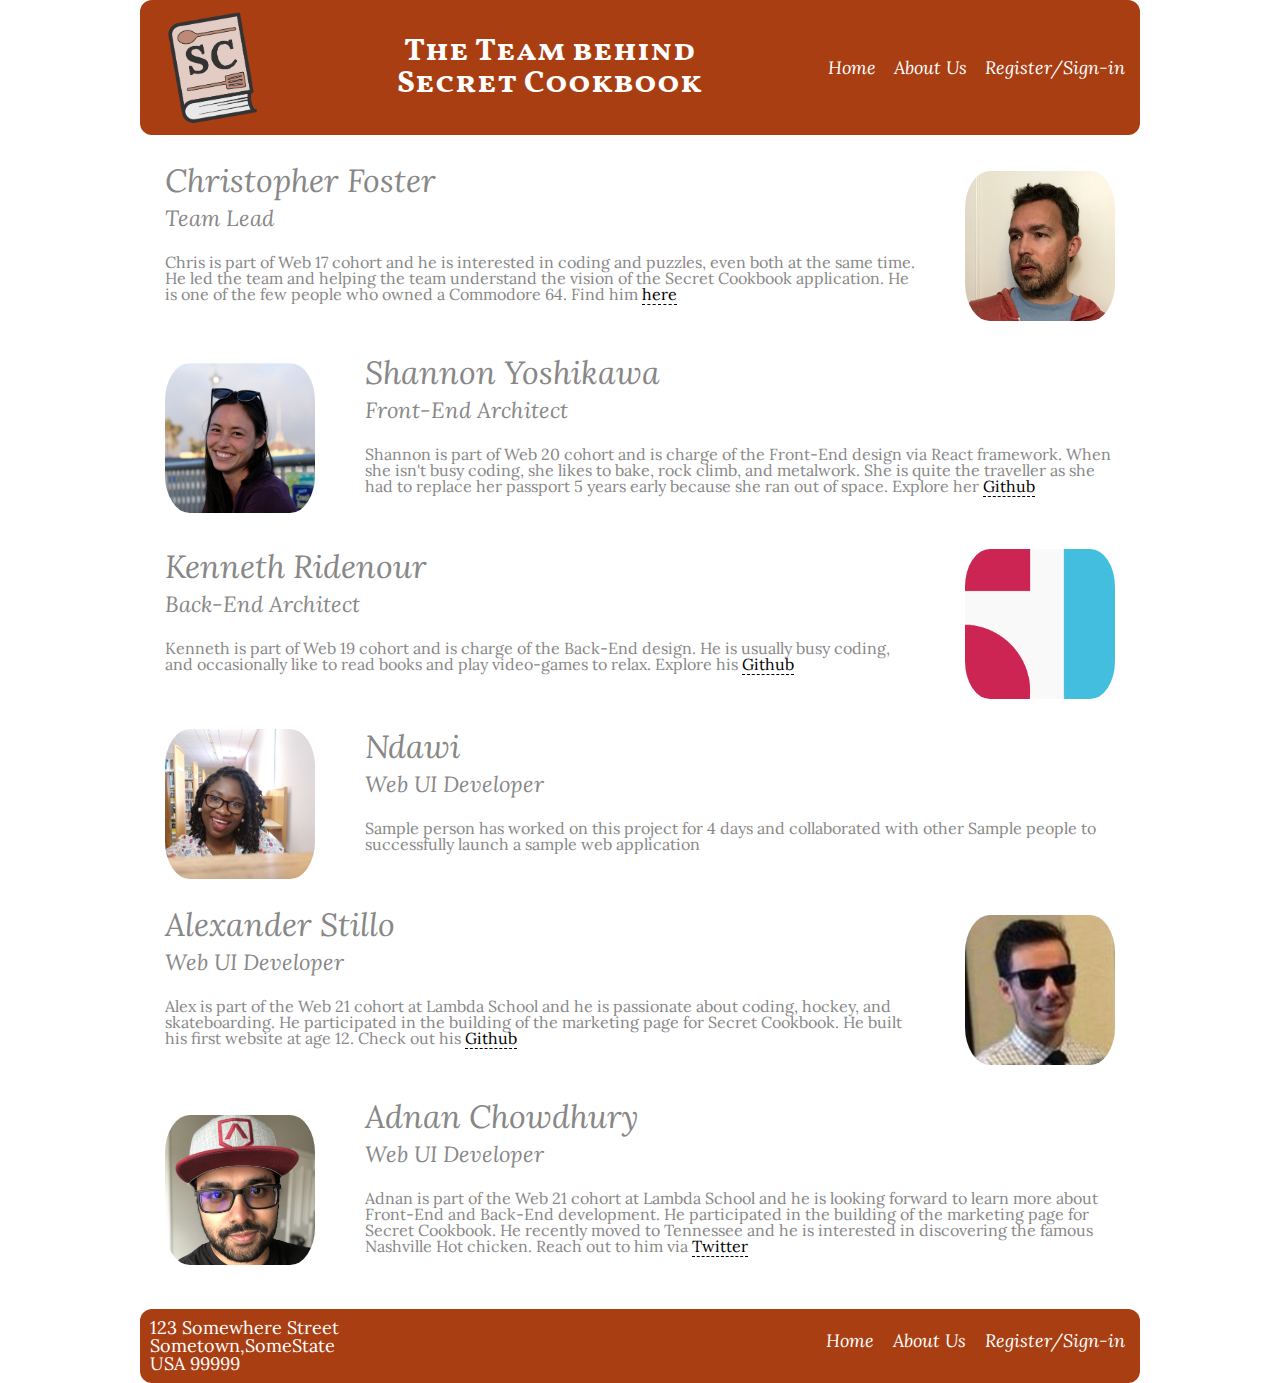
<file: about-us.html>
<!doctype html>

<html lang="en">
<head>
  <meta charset="utf-8">
  <meta name="viewport" content="width=device-width, initial-scale=1.0">
  <title>Secret Family Cookbook Team</title>

  <link href="https://fonts.googleapis.com/css?family=Lora:400,400i&display=swap" rel="stylesheet">
  <link href="https://fonts.googleapis.com/css?family=Vollkorn+SC:400,600&display=swap" rel="stylesheet">
  <link href="css/index.css" rel="stylesheet">

  <link rel="shortcut icon" href="/img/secret-cookbook-logo.png" />

  <!--[if lt IE 9]>
    <script src="https://cdnjs.cloudflare.com/ajax/libs/html5shiv/3.7.3/html5shiv.js"></script>
  <![endif]-->
</head>
<body>

    <header class="about-us-header">
        <img src="img/secret-cookbook-logo.png" alt="Sample Logo" onclick="window.location.href = 'index.html';">
        <h1>The Team behind<br>Secret Cookbook</h1>
        <nav>
            <a href="index.html">Home</a>
            <a href="about-us.html">About Us</a>
            <a href="https://lambdaschool-cookbook.netlify.com/">Register/Sign-in</a>
        </nav>
    </header>
    
    <section class="team">
      <div class="member-detail">
        <h2>Christopher Foster</h2><br><h3>Team Lead</h3>
        <p>Chris is part of Web 17 cohort and he is interested in coding and puzzles, even both at the same time. He led the team and helping the team understand the vision of the Secret Cookbook application. He is one of the few people who owned a Commodore 64. Find him <a href="https://christopherjfoster.dev/">here</a></p>
      </div>
      <img src="img/chris.png" alt="Picture of Chris">
    </section>

    <section class="team alternate">
        <div class="member-detail">
          <h2>Shannon Yoshikawa</h2><br><h3>Front-End Architect</h3>
          <p>Shannon is part of Web 20 cohort and is charge of the Front-End design via React framework. When she isn't busy coding, she likes to bake, rock climb, and metalwork. She is quite the traveller as she had to replace her passport 5 years early because she ran out of space. Explore her <a href="https://github.com/shannonyoshi/">Github</a></p>
        </div>
        <img src="img/shannon.png" alt="Picture of Shannon">
      </section>

      <section class="team">
        <div class="member-detail">
          <h2>Kenneth Ridenour</h2><br><h3>Back-End Architect</h3>
          <p>Kenneth is part of Web 19 cohort and is charge of the Back-End design. He is usually busy coding, and occasionally like to read books and play video-games to relax. Explore his <a href="https://github.com/ken1286">Github</a></p>
        </div>
        <img src="img/SamplePersonPic.png" alt="sample guy">
      </section>
  
      <section class="team alternate">
          <div class="member-detail">
            <h2>Ndawi</h2><br><h3>Web UI Developer</h3>
            <p>Sample person has worked on this project for 4 days and collaborated with other Sample people to successfully launch a sample web application</p>
          </div>
          <img src="img/ndawi.png" alt="Picture of Ndawi">
        </section>
        
        <section class="team">
          <div class="member-detail">
            <h2>Alexander Stillo</h2><br><h3>Web UI Developer</h3>
            <p>Alex is part of the Web 21 cohort at Lambda School and he is passionate about coding, hockey, and skateboarding. He participated in the building of the marketing page for Secret Cookbook. He built his first website at age 12. Check out his <a href="https://github.com/astillo">Github</a></p>
          </div>
          <img id="pic-fix" src="img/alex.png" alt="Picture of Alex">
        </section>
    
        <section class="team alternate">
            <div class="member-detail">
              <h2>Adnan Chowdhury</h2><br><h3>Web UI Developer</h3>
              <p>Adnan is part of the Web 21 cohort at Lambda School and he is looking forward to learn more about Front-End and Back-End development. He participated in the building of the marketing page for Secret Cookbook. He recently moved to Tennessee and he is interested in discovering the famous Nashville Hot chicken. Reach out to him via <a href="https://twitter.com/Ultra_Prism">Twitter</a> </p>
            </div>
            <img src="img/adnan.jpg" alt="a guy wearing a cool hat">
          </section>

    <footer class="about-us-footer">
        <div class='contact'>123 Somewhere Street <br>Sometown,SomeState<br>USA 99999</div>
        <nav>
            <a href="index.html">Home</a>
            <a href="about-us.html">About Us</a>
            <a href="https://lambdaschool-cookbook.netlify.com/">Register/Sign-in</a>
        </nav>
    </footer>
</body>
</html>
</file>
<file: css/index.css>
/* http://meyerweb.com/eric/tools/css/reset/ 
   v2.0 | 20110126
   License: none (public domain)
*/
html,
body,
div,
span,
applet,
object,
iframe,
h1,
h2,
h3,
h4,
h5,
h6,
p,
blockquote,
pre,
a,
abbr,
acronym,
address,
big,
cite,
code,
del,
dfn,
em,
img,
ins,
kbd,
q,
s,
samp,
small,
strike,
strong,
sub,
sup,
tt,
var,
b,
u,
i,
center,
dl,
dt,
dd,
ol,
ul,
li,
fieldset,
form,
label,
legend,
table,
caption,
tbody,
tfoot,
thead,
tr,
th,
td,
article,
aside,
canvas,
details,
embed,
figure,
figcaption,
footer,
header,
hgroup,
menu,
nav,
output,
ruby,
section,
summary,
time,
mark,
audio,
video {
  margin: 0;
  padding: 0;
  border: 0;
  font-size: 100%;
  font: inherit;
  vertical-align: baseline;
}
/* HTML5 display-role reset for older browsers */
article,
aside,
details,
figcaption,
figure,
footer,
header,
hgroup,
menu,
nav,
section {
  display: block;
}
body {
  line-height: 1;
}
ol,
ul {
  list-style: none;
}
blockquote,
q {
  quotes: none;
}
blockquote:before,
blockquote:after,
q:before,
q:after {
  content: '';
  content: none;
}
table {
  border-collapse: collapse;
  border-spacing: 0;
}
* {
  box-sizing: border-box;
}
html {
  font-size: 62.5%;
}
html,
body {
  font-family: 'Lora', serif;
  font-style: italic;
  color: #888787;
  animation-name: fadein;
  animation-duration: 2s;
}
@keyframes fadein {
  from {
    opacity: 0;
  }
  to {
    opacity: 1;
  }
}
h1 {
  font-size: 5rem;
  font-family: 'Vollkorn SC', serif;
  font-weight: bold;
  font-style: initial;
  color: black;
}
h2 {
  font-size: 3.2rem;
}
h3 {
  font-size: 2.2rem;
}
p {
  font-size: 1.6rem;
}
body {
  max-width: 1000px;
  width: 100%;
  margin: 0 auto;
}
header {
  padding-top: 10px;
  padding-bottom: 10px;
  display: flex;
  justify-content: space-between;
  align-items: center;
  border-radius: 12px;
  background-color: #aa3e13;
}
header p {
  font-family: 'Vollkorn SC', serif;
  font-weight: bold;
  font-style: initial;
  color: white;
  padding-left: 15px;
}
@media (max-width:500px) {
  header p {
    font-size: 2.1rem;
    padding-bottom: 20px;
  }
}
@media (max-width:500px) {
  header {
    flex-direction: column;
  }
}
nav a {
  text-decoration: none;
  color: white;
  font-size: 1.8rem;
  padding-right: 15px;
  transition-duration: 0.4s;
}
nav a:hover {
  color: black;
}
.intro {
  margin-top: 40px;
  text-align: center;
}
@media (max-width:500px) {
  .intro h2 {
    padding: 1.2rem 0;
    font-size: 2.3rem;
  }
}
.intro #app-name {
  font-size: 3.8rem;
}
.detail-section h2 {
  text-align: center;
}
@media (max-width:500px) {
  .detail-section h2 {
    font-size: 2.4rem;
  }
}
.detail-section img {
  border-radius: 8px;
  max-width: 50%;
  height: auto;
}
@media (max-width:500px) {
  .detail-section img {
    max-width: 80%;
    margin: 0 auto;
  }
}
.detail-section .info-pic {
  padding: 25px 0;
  display: flex;
  justify-content: space-evenly;
  align-content: center;
}
@media (max-width:500px) {
  .detail-section .info-pic {
    flex-direction: column;
  }
}
.detail-section .info-pic .feature-info {
  margin: 80px 35px;
  font-size: 1.8rem;
}
@media (max-width:500px) {
  .detail-section .info-pic .feature-info {
    margin: 20px 0px;
  }
}
.detail-section .info-pic .feature-info ul {
  line-height: 1.6;
  list-style-type: square;
}
.section {
  width: 100%;
  margin: 45px auto;
  display: flex;
  border-radius: 10px;
  overflow: hidden;
}
.tabs {
  width: 100%;
}
.tabs .tabs-items {
  width: 100%;
  height: auto;
  display: flex;
  justify-content: center;
  padding-top: 60px;
}
.tabs .tabs-item {
  display: none;
  width: 75%;
}
.tabs .tabs-item .tabs-item-title {
  font-size: 24px;
  font-weight: bold;
  padding-bottom: 10px;
}
.tabs .tabs-item-selected {
  display: block;
}
.tabs .tabs-links {
  display: flex;
  justify-content: space-between;
  background-color: #aa3e13;
}
.tabs .tabs-link {
  padding: 20px 94px;
  font-size: 1.8rem;
  background-color: #fd9a6c;
  border-right: 1px solid white;
  color: white;
  cursor: pointer;
  transition-duration: 0.4s;
}
.tabs .tabs-link:hover {
  background-color: #aa3e13;
  border-right: 1px solid #fd9a6c;
}
@media (max-width:500px) {
  .tabs .tabs-link {
    padding: 20px 30px;
  }
}
.tabs .tabs-link-selected {
  z-index: 2;
  background-color: #aa3e13;
  color: #ffffff;
  transition-duration: 0.4s;
}
.tabs .tabs-link-selected:hover {
  border-right: 1px solid #fd9a6c;
  background-color: #fd9a6c;
}
.btn {
  background-color: #fd9a6c;
  border: none;
  width: 100%;
  color: white;
  padding: 15px 32px;
  text-align: center;
  text-decoration: none;
  display: inline-block;
  font-family: 'Vollkorn SC', serif;
  font-weight: bold;
  font-style: initial;
  font-size: 5rem;
  border-radius: 12px;
  cursor: pointer;
  transition-duration: 0.4s;
}
.btn:hover {
  background-color: #aa3e13;
  color: white;
  border: 1px solid #555555;
}
.example-section {
  padding-top: 20px;
  text-align: center;
}
.example-section .customer {
  padding: 10px 0;
}
.example-section .customer p {
  font-style: italic;
}
footer {
  margin-top: 20px;
  display: flex;
  justify-content: space-between;
  align-items: center;
  font-size: 1.5rem;
  background-color: #aa3e13;
  border-radius: 12px;
}
footer .contact {
  padding: 10px 0;
  padding-left: 10px;
  color: white;
}
footer .team-link {
  font-family: 'Vollkorn SC', serif;
  font-weight: bold;
  font-style: initial;
  text-align: center;
  padding: 10px 0px;
  font-size: 2rem;
}
footer .team-link a {
  text-decoration: none;
  color: white;
  transition-duration: 0.4s;
}
footer .team-link a:hover {
  color: black;
}
@media (max-width:500px) {
  footer {
    flex-direction: column;
  }
  footer .contact {
    font-size: 2rem;
    order: 2;
    padding-bottom: 20px;
  }
  footer nav {
    padding-bottom: 20px;
    order: 3;
  }
}
.about-us-header h1 {
  font-size: 3.2rem;
}
@media (max-width:500px) {
  .about-us-header h1 {
    padding: 20px 0;
  }
}
.about-us-header img {
  width: 13%;
  padding-left: 15px;
  cursor: pointer;
}
@media (max-width:500px) {
  .about-us-header img {
    width: 35%;
  }
}
.team {
  margin: 30px 0;
  display: flex;
  align-items: center;
}
.team img {
  border-radius: 25%;
  max-width: 20%;
  padding: 0 25px;
}
@media (max-width:500px) {
  .team img {
    max-width: 60%;
    height: 210px;
  }
}
@media (max-width:500px) {
  .team #pic-fix {
    height: 180px;
  }
}
@media (max-width:500px) and (max-width:500px) {
  .team {
    flex-direction: column;
  }
}
.team h2,
.team h3 {
  padding-left: 25px;
}
.team p {
  margin: 25px 25px;
  font-style: initial;
}
.team a {
  text-decoration: none;
  font-style: initial;
  color: black;
  border-bottom: 1px dashed black;
}
header h1 {
  text-align: center;
  font-size: 2.6rem;
  color: white;
}
.alternate {
  flex-direction: row-reverse;
}
@media (max-width:500px) {
  .alternate {
    flex-direction: column;
  }
}
.about-us-footer .contact {
  font-style: initial;
  font-size: 1.8rem;
  padding: 10px 10px;
}
.about-us-footer nav {
  padding-bottom: 10px;
}
</file>
